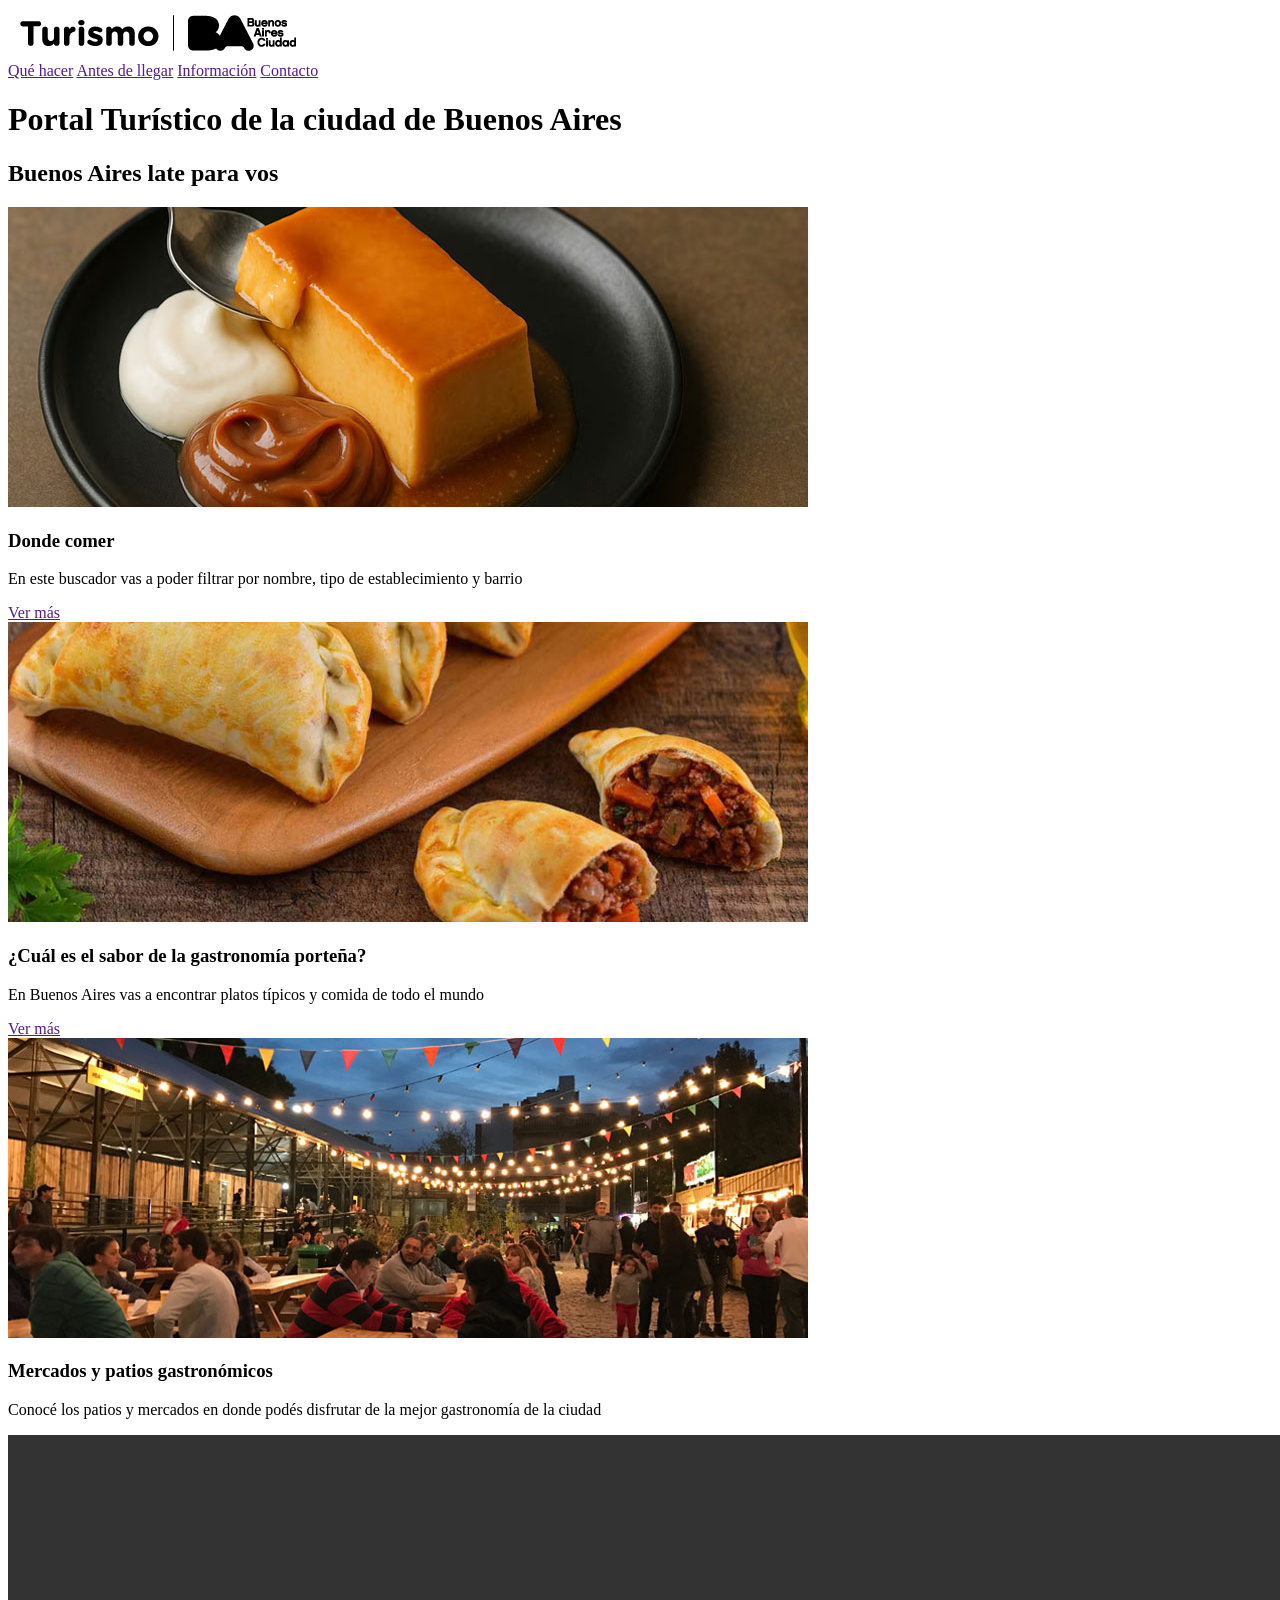
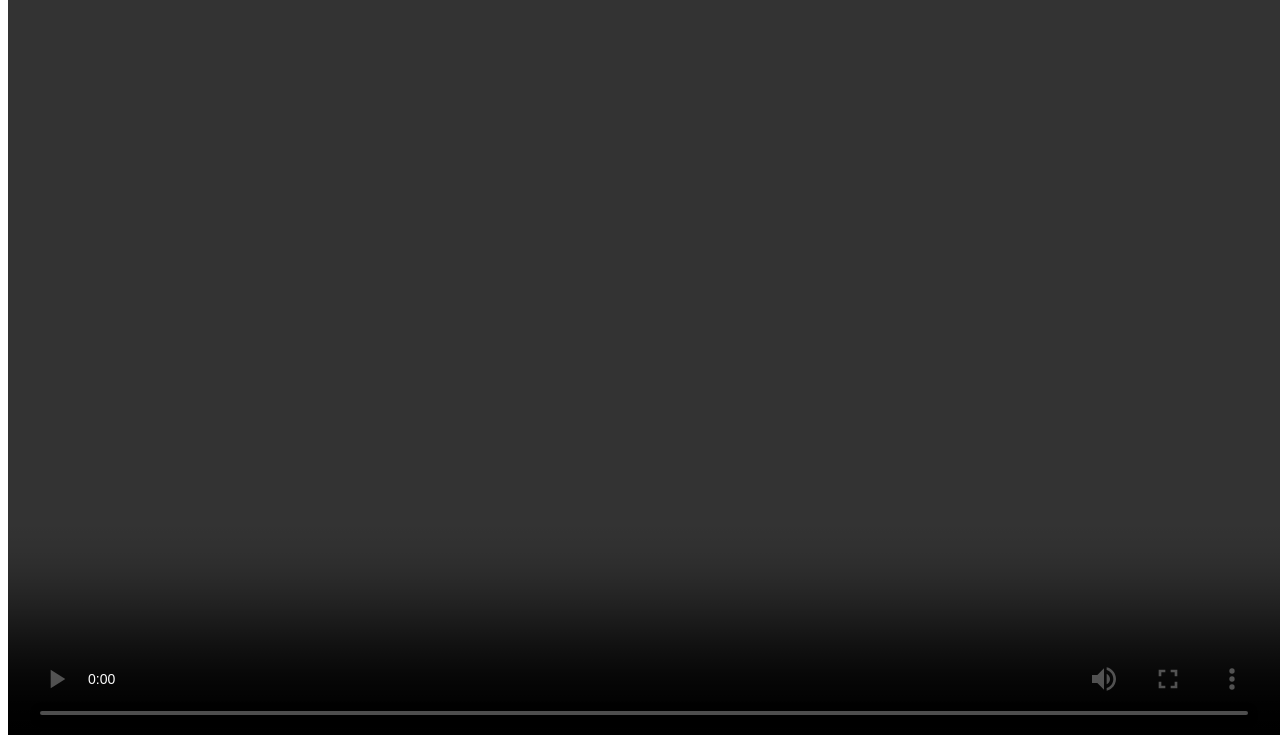
<file: ejercicio-1/index.html>
<!DOCTYPE html>
<html lang="es">
    <head>
        <meta charset="UTF-8"
        <meta name="viewport" content="width=device-width, initial=1.0">
        <title>Turismo Buenos Aires Ciudad - Sitio Oficial de información</title>

        <meta name="description" content="Descubrí que hacer en Buenos Aires, información útil antes de llegar, guías de alojamiento, atractivos turisticos, agenda cultural y mapas de ciudad">

        <meta name="robots" content="index, follow">
    </head>


    <body>
        <!-- Cabecera -->
        <header role="heading">
            <a href="/index.html" rel="home" aria-label="Ir a la página de inicio de Turismo Buenos Aires Ciudad">
                <img src="assets/arrobaturismo-bac-300x150-negro.png" alt="Logotipo oficial de Turismo Buenos Aires Ciudad">
            </a>
            

            <!-- Navegador principal-->
            <nav>
              <a href="">Qué hacer</a>
              <a href="">Antes de llegar</a>
              <a href="">Información</a>
              <a href="">Contacto</a>
            </nav>

        </header>


        <!-- Contenido central del sitio -->
        <main role="main">

            <!-- Título principal -->
             <h1>Portal Turístico de la ciudad de Buenos Aires</h1>

             <!-- Principales -->
            <section>
                <h2>Buenos Aires late para vos</h2>

                <div>
                    <article role="article">
                        <img src="assets/flan-con-dulce-de-leche.jpg" alt="Flan con dulce de leche">
                        <h3>Donde comer</h3>
                        <p>En este buscador vas a poder filtrar por nombre, tipo de establecimiento y barrio</p>
                        <a href="" aria-label="Ver más información sobre dónde comer en la ciudad">Ver más</a>
                    </article>

                    <article role="article">
                        <img src="assets/empanadas-argentinas.jpg" alt="Empanadas horneadas porteñas">
                        <h3>¿Cuál es el sabor de la gastronomía porteña?</h3>
                        <p>En Buenos Aires vas a encontrar platos típicos y comida de todo el mundo</p>
                        <a href="" aria-label="Ver más información sobre gastronomía porteña">Ver más</a>
                    </article>

                    <article role="article">
                        <img src="assets/patio-de-comidas-lecheros-caballitos.jpg" alt="Patio de comidas los lecheros en Caballito">
                        <h3>Mercados y patios gastronómicos</h3>
                        <p>Conocé los patios y mercados en donde podés disfrutar de la mejor gastronomía de la ciudad</p>
                        <a href="" aria-label=""></a>
                    </article>

                </div>

            </section>

            <!-- Contenido multimedia -->
            <section>
                <video controls loop width="1600" height="900">
                    <source src="assets/video-buenos-aires.mp4" type="video/mp4">
                </video>

            </section>


        </main>
    </body>
</html>
</file>
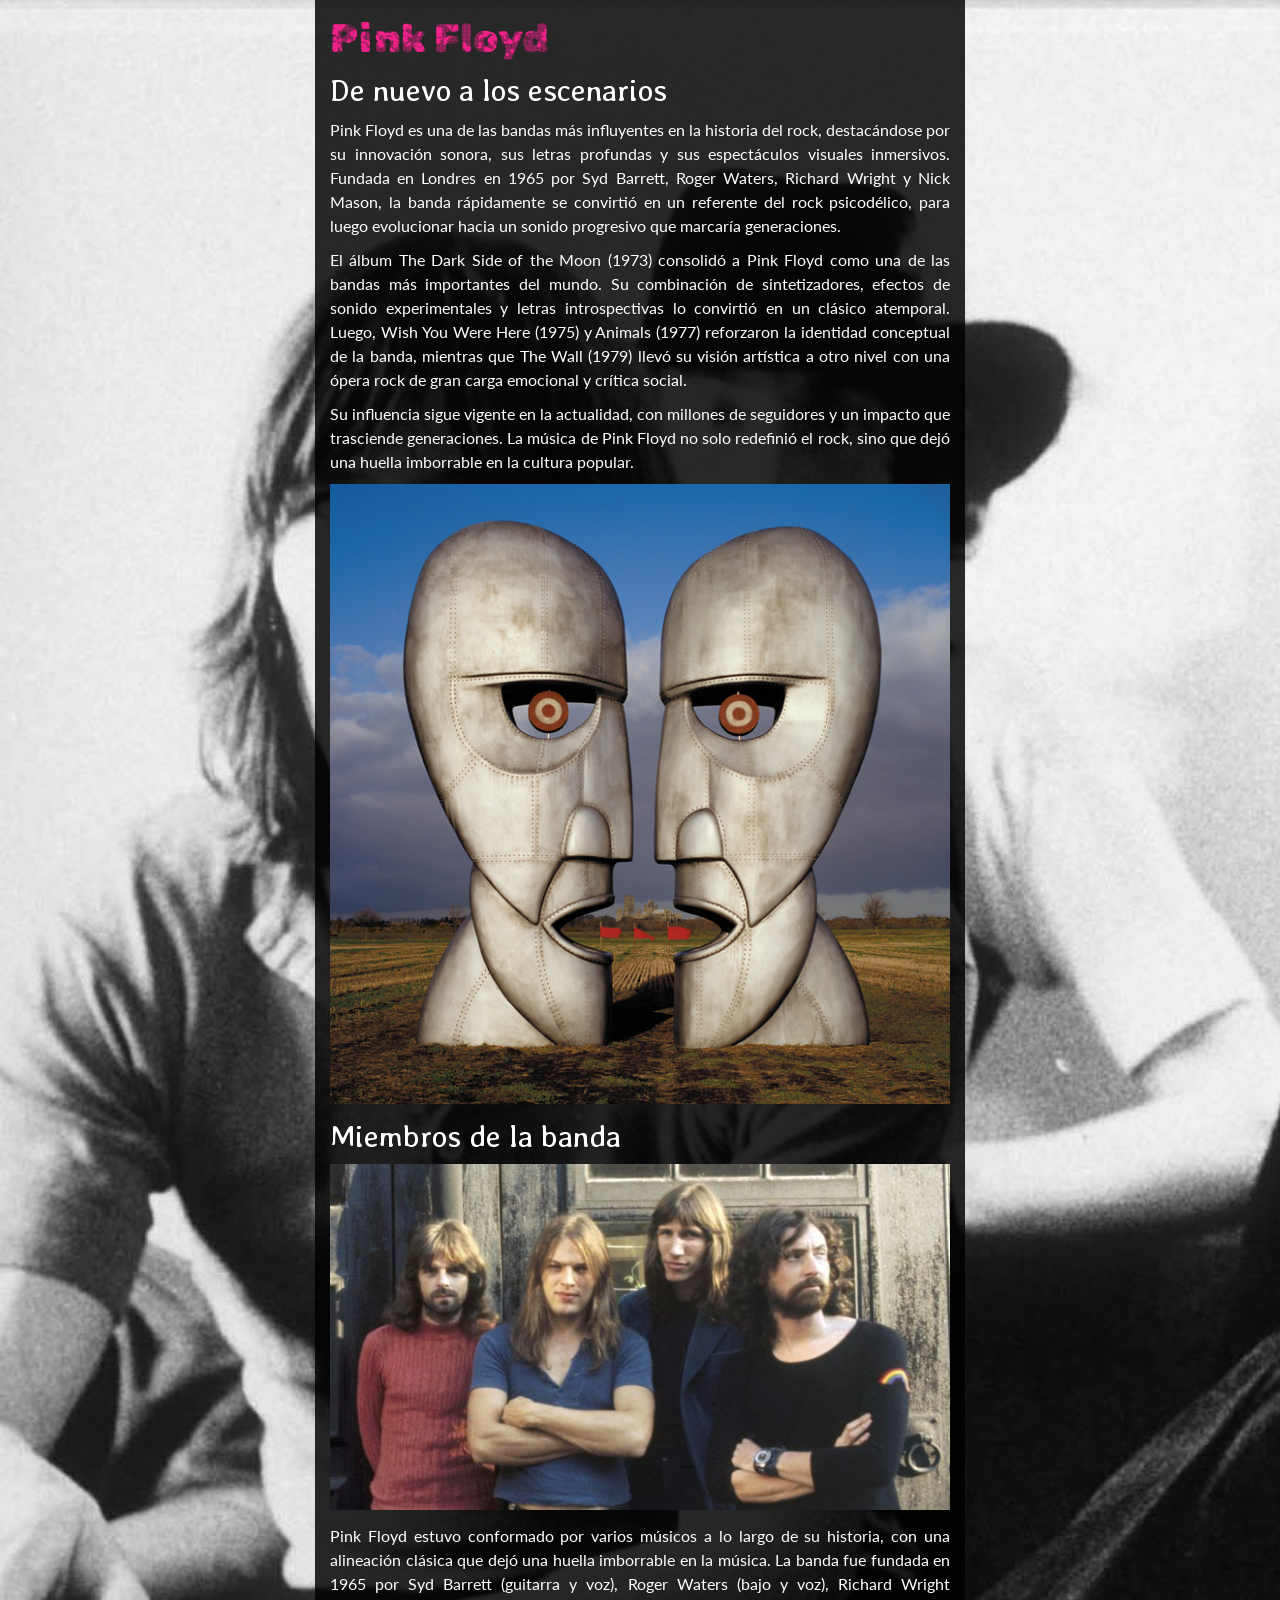
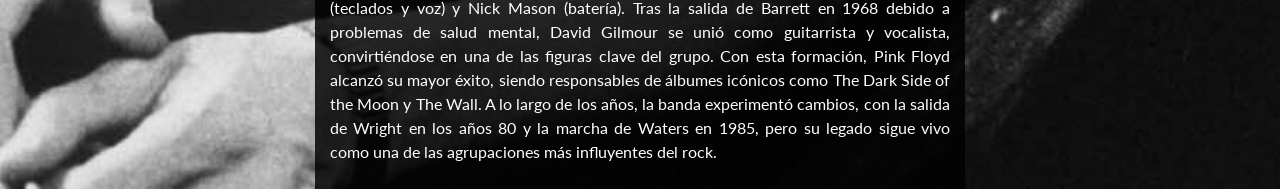
<file: ejercicio-2/index.html>
<!DOCTYPE html>
<html lang="es">

    <head>
        <meta charset="UTF-8">
        <meta name="viewport" content="width, initial-scale:1.0">
        <title>Pink Floyd</title>
        <meta name="description" content="Página dedicada a la mítica banda de rock Pink Floyd">
        <meta name="robots" content="index, follow">
        <!-- Enlazo mi CSS -->
        <link rel="stylesheet" href="style.css">
        <!-- Enlazar fuente de google -->
        <link rel="preconnect" href="https://fonts.googleapis.com">
        <link rel="preconnect" href="https://fonts.gstatic.com" crossorigin>
        <link href="https://fonts.googleapis.com/css2?family=Averia+Libre:ital,wght@0,300;0,400;0,700;1,300;1,400;1,700&family=Lato:ital@0;1&family=Rubik+Maps&display=swap" rel="stylesheet">

    </head>
    

    <body>
        <main>
            <h1>Pink Floyd</h1>

            <h2>De nuevo a los escenarios</h2>

            <p class="parrafo-pink">Pink Floyd es una de las bandas más influyentes en la historia del rock, destacándose por su innovación sonora, sus letras profundas y sus espectáculos visuales inmersivos. Fundada en Londres en 1965 por Syd Barrett, Roger Waters, Richard Wright y Nick Mason, la banda rápidamente se convirtió en un referente del rock psicodélico, para luego evolucionar hacia un sonido progresivo que marcaría generaciones.</p>

            <p class="parrafo-pink">El álbum The Dark Side of the Moon (1973) consolidó a Pink Floyd como una de las bandas más importantes del mundo. Su combinación de sintetizadores, efectos de sonido experimentales y letras introspectivas lo convirtió en un clásico atemporal. Luego, Wish You Were Here (1975) y Animals (1977) reforzaron la identidad conceptual de la banda, mientras que The Wall (1979) llevó su visión artística a otro nivel con una ópera rock de gran carga emocional y crítica social.</p>

            <p class="parrafo-pink">Su influencia sigue vigente en la actualidad, con millones de seguidores y un impacto que trasciende generaciones. La música de Pink Floyd no solo redefinió el rock, sino que dejó una huella imborrable en la cultura popular.</p>

            <img src="Assets/PinkFloyd.jpg" alt="Fotografía de portada del Dividition Bell, donde dos rostros de metal se miran fijamente">

            <h2>Miembros de la banda</h2>
            <img src="Assets/pink_floyd_band.jpg" alt="Fotografía de los miembros de la banda">
            <p class="parrafo-pink">Pink Floyd estuvo conformado por varios músicos a lo largo de su historia, con una alineación clásica que dejó una huella imborrable en la música. La banda fue fundada en 1965 por Syd Barrett (guitarra y voz), Roger Waters (bajo y voz), Richard Wright (teclados y voz) y Nick Mason (batería). Tras la salida de Barrett en 1968 debido a problemas de salud mental, David Gilmour se unió como guitarrista y vocalista, convirtiéndose en una de las figuras clave del grupo. Con esta formación, Pink Floyd alcanzó su mayor éxito, siendo responsables de álbumes icónicos como The Dark Side of the Moon y The Wall. A lo largo de los años, la banda experimentó cambios, con la salida de Wright en los años 80 y la marcha de Waters en 1985, pero su legado sigue vivo como una de las agrupaciones más influyentes del rock.</p>


        </main>

    </body>

</html>
</file>
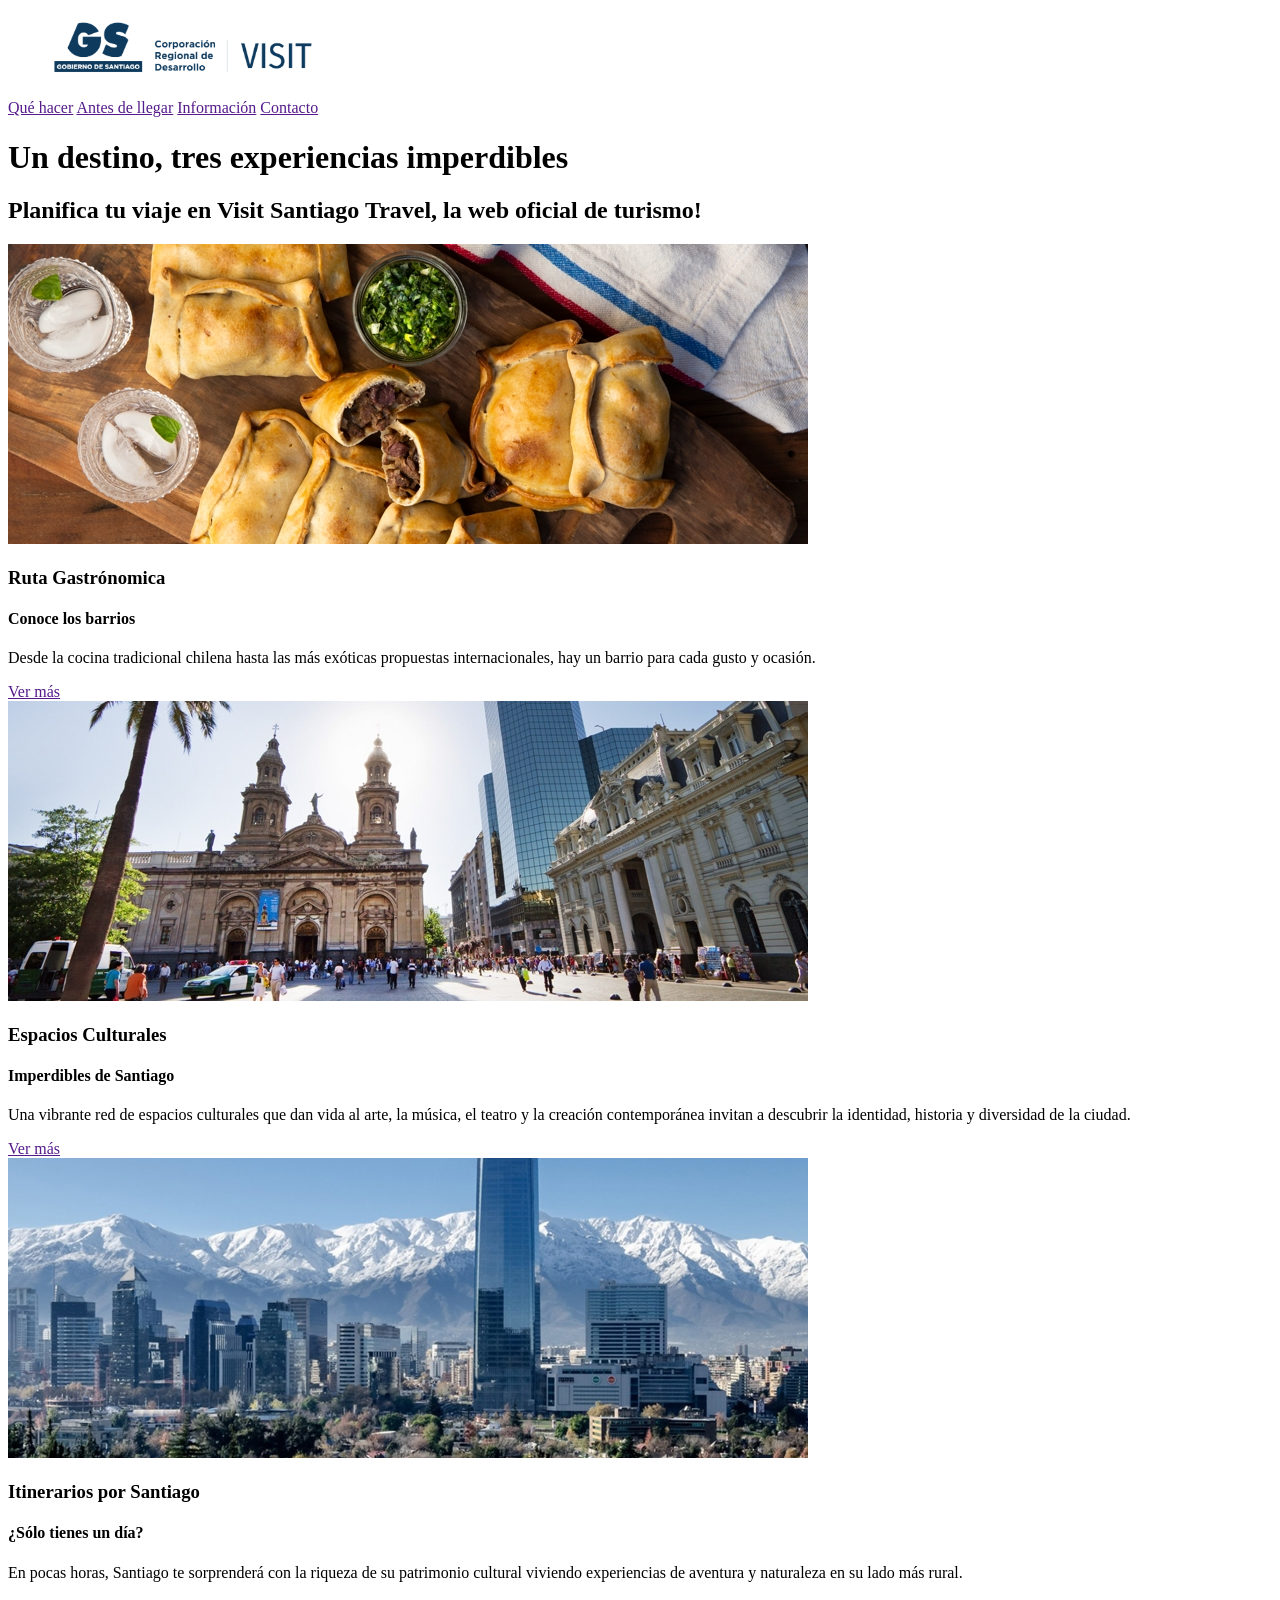
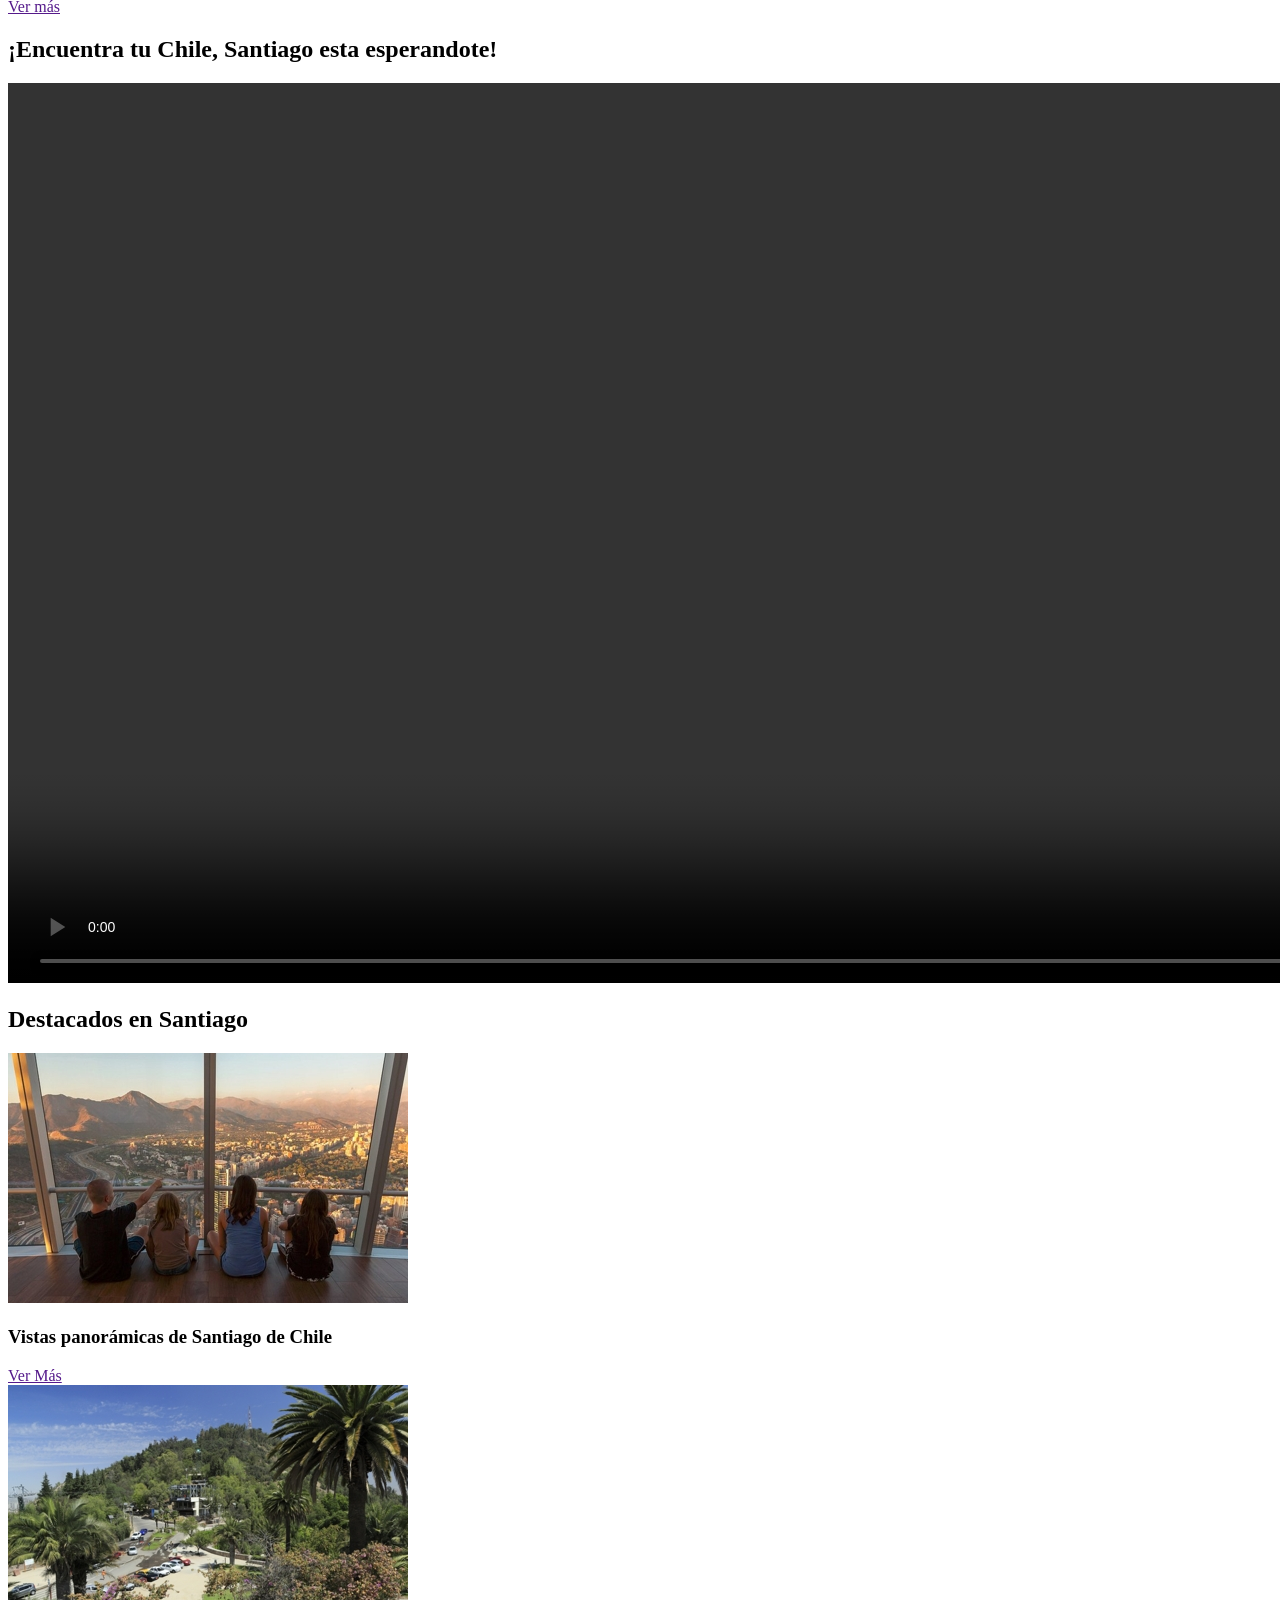
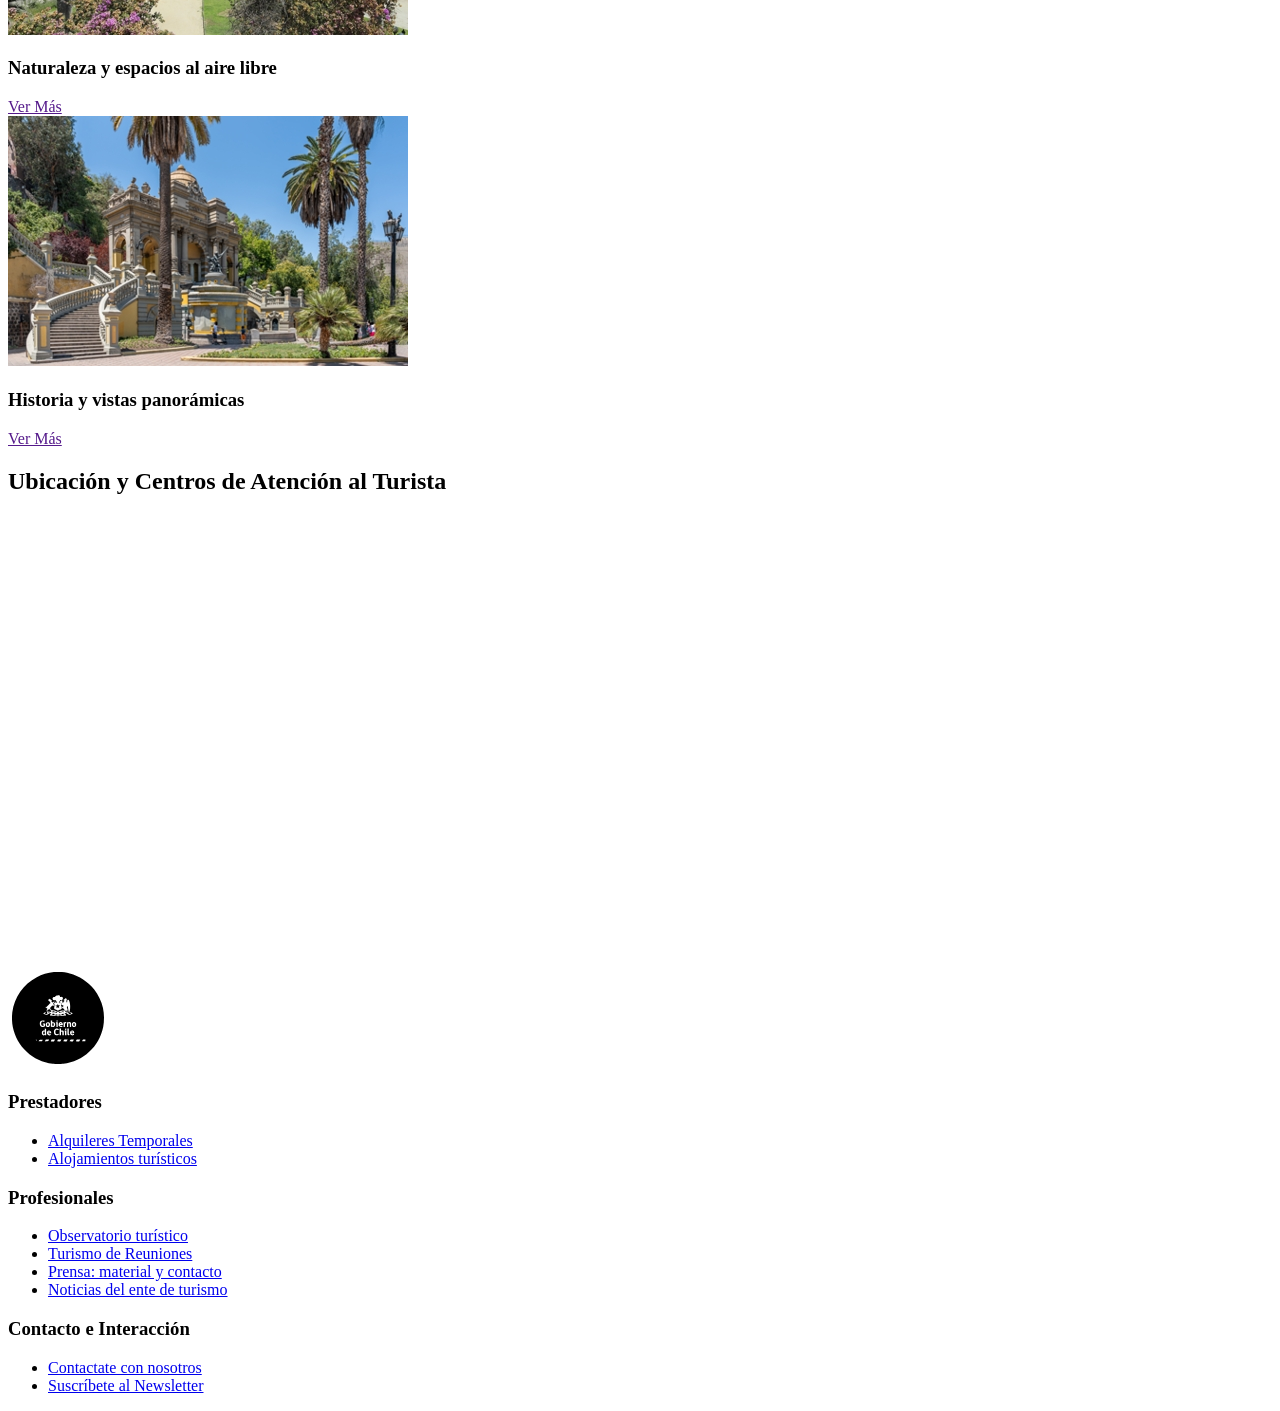
<file: tarea-01/index.html>
<!DOCTYPE html>
<html lang="es">

    <head>
         <meta charset="UTF-8">
        <meta name="viewport" content="width, initial-scale:1.0">
        <title>Visit Santiago Travel - Sitio Oficial de Información Turística</title>
        <meta name="description" content="Descrubí qué hacer en diferentes partes de Santiago de Chile. hay información útil sobre diferentes destinos turisticos, guías de mapas y lugares, sus diferentes atractivos, actividades, experiencias e instrucciones para organizar el viaje">
        <meta name="robots" content="index, follow">

    </head>


    <body>
        <!-- Cabecera principal del sitio -->
        <header role="heading">
            <a href="index.html" rel="home" aria-label="Ir a la página de inicio de Visit Santiago Travel">
                <img src="assets/logo-visitsantiago.png" width="350px">
            </a>
            
            <!-- Navegador principal-->
            <nav role="navigation" aria-label="Menu principal">
              <a href="">Qué hacer</a>
              <a href="">Antes de llegar</a>
              <a href="">Información</a>
              <a href="">Contacto</a>
            </nav>

        </header>


        <!-- Contenido central del sitio -->
        <main role="main">

            <!-- Título principal -->
             <h1>Un destino, tres experiencias imperdibles</h1>

             <!-- Principales -->
            <section>
                <h2>Planifica tu viaje en Visit Santiago Travel, la web oficial de turismo!</h2>

                <div>
                    <!-- tarjeta -->
                    <article role="article">
                        <img src="assets/empanada-de-pino.jpg" alt="Un plato de Carquican">
                        <h3>Ruta Gastrónomica</h3>
                        <h4>Conoce los barrios</h4>
                        <p>Desde la cocina tradicional chilena hasta las más exóticas propuestas internacionales, hay un barrio para cada gusto y ocasión.</p>
                        <a href="" aria-label="Ver más información sobre la ruta gastrónomica">Ver más</a>
                    </article>

                    <!-- tarjeta -->
                    <article role="article">
                        <img src="assets/plaza-de-armas.jpg" alt="Museo Nacional de Bellas Artes en Chile">
                        <h3>Espacios Culturales</h3>
                        <h4>Imperdibles de Santiago</h4>
                        <p>Una vibrante red de espacios culturales que dan vida al arte, la música, el teatro y la creación contemporánea invitan a descubrir la identidad, historia y diversidad de la ciudad.</p>
                        <a href="" aria-label="Ver más información sobre los espacios culturales">Ver más</a>
                    </article>

                    <!-- tarjeta -->
                    <article role="article">
                        <img src="assets/itinerarios-santiagodechile.jpg" alt="Vista panorámica de Santiago de Chile">
                        <h3>Itinerarios por Santiago</h3>
                        <h4>¿Sólo tienes un día?</h4>
                        <p>En pocas horas, Santiago te sorprenderá con la riqueza de su patrimonio cultural viviendo experiencias de aventura y naturaleza en su lado más rural.</p>
                        <a href="" aria-label="Ver más información sobre los itinerarios Por Santiago">Ver más</a>
                    </article>

                </div>

            </section>


            <!-- Contenido multimedia -->
            <section>
                <h2>¡Encuentra tu Chile, Santiago esta esperandote!</h2>
                <div>
                    <video controls autoplay loop width="1600" height="900" aria-label="Video sobre como la gente de diferentes paises disfruta Santiago de Chile">
                        <source src="assets/video-encuentratuchile.mp4" type="video/mp4">
                    </video>
                </div>

            </section>


            <!-- Contenidos Destacados -->
            <section>
                <h2>Destacados en Santiago</h2>
                <div>
                    
                    <!-- Tarjeta Destacada 1 -->
                    <article role="article">
                        <img src="assets/sky-costanera.jpg" alt="Vista desde el interior del Sky Costanera" width="400" height="250">
                        <h3>Vistas panorámicas de Santiago de Chile</h3>
                        <a href="" aria-label="Ver más sobre las vistas panorámicas de Santiago de Chile">Ver Más</a>
                    </article>

                    <!-- Tarjeta Destacada 2 -->
                    <article role="article">
                        <img src="assets/parque-metropolitano.jpg" alt="Vista del espacio natural con parques, senderos y vistas" width="400" height="250">
                        <h3>Naturaleza y espacios al aire libre</h3>
                        <a href="" aria-label="Ver más sobre la naturaleza y espacios al aire libre">Ver Más</a>
                    </article>

                    <!-- Tarjeta Destacada 3 -->
                    <article role="article">
                        <img src="assets/cerro-santa-lucia.jpg" alt="Parque desde afuera con jardines, terrazas y vistas." width="400" height="250">
                        <h3>Historia y vistas panorámicas</h3>
                        <a href="" aria-label="Ver más sobre la historia y vistas panorámicas">Ver Más</a>
                    </article>

                </div>


            <!-- Ubicación Geográfica -->
            <section aria-labelledby="titulo-mapa">
                <h2 id="titulo-mapa">Ubicación y Centros de Atención al Turista</h2>
                <div class="map-container">
                    <iframe 
                        src="https://www.google.com/maps/embed?pb=!1m16!1m12!1m3!1d212945.1934938489!2d-70.67521671677345!3d-33.4943869447874!2m3!1f0!2f0!3f0!3m2!1i1024!2i768!4f13.1!2m1!1sSantiago%20centro%20turistico!5e0!3m2!1ses!2sco!4v1787163124541!5m2!1ses!2sco" 
                        width="100%" 
                        height="450" 
                        style="border:0;" 
                        allowfullscreen="" 
                        loading="lazy" 
                        referrerpolicy="no-referrer-when-downgrade"
                        title="Mapa interactivo de la ciudad de Santiago de Chile con la ubicación de los centros de atención turística">
                    </iframe>
                </div>
            </section>

        </main>


    <!-- Pie de Página Institucional -->
    <footer role="contentinfo">

            <!-- Identificador Institucional del Footer -->
            <div class="footer-brand">
                <img src="assets/logo-gobiernochile.svg" alt="Logotipo oficial del Gobierno de Chile" width="100" height="100">
            </div>


            <!-- Columnas de Enlaces del Footer -->
            <div>
                
                <!-- Lista 1: Prestadores -->
                <nav>
                    <h3 id="footer-prestadores">Prestadores</h3>
                    <ul>
                        <li><a href="/alquileres-temporales">Alquileres Temporales</a></li>
                        <li><a href="/alojamientos-turisticos">Alojamientos turísticos</a></li>
                    </ul>
                </nav>

                <!-- Lista 2: Profesionales -->
                <nav>
                    <h3 id="footer-profesionales">Profesionales</h3>
                    <ul>
                        <li><a href="/observatorio-turistico">Observatorio turístico</a></li>
                        <li><a href="/turismo-reuniones">Turismo de Reuniones</a></li>
                        <li><a href="/prensa-contacto">Prensa: material y contacto</a></li>
                        <li><a href="/noticias-ente">Noticias del ente de turismo</a></li>
                    </ul>
                </nav>

                <!-- Lista 3: Interacción y Contacto -->
                <nav>
                    <h3 id="footer-contacto">Contacto e Interacción</h3>
                    <ul>
                        <li><a href="/contactate-con-nosotros">Contactate con nosotros</a></li>
                        <li><a href="/suscribete-newsletter" aria-label="Ir al formulario para suscribirse al Newsletter oficial">Suscríbete al Newsletter</a></li>
                    </ul>
                </nav>
            
            </div>

    </footer>

    </body>

</html>
</file>
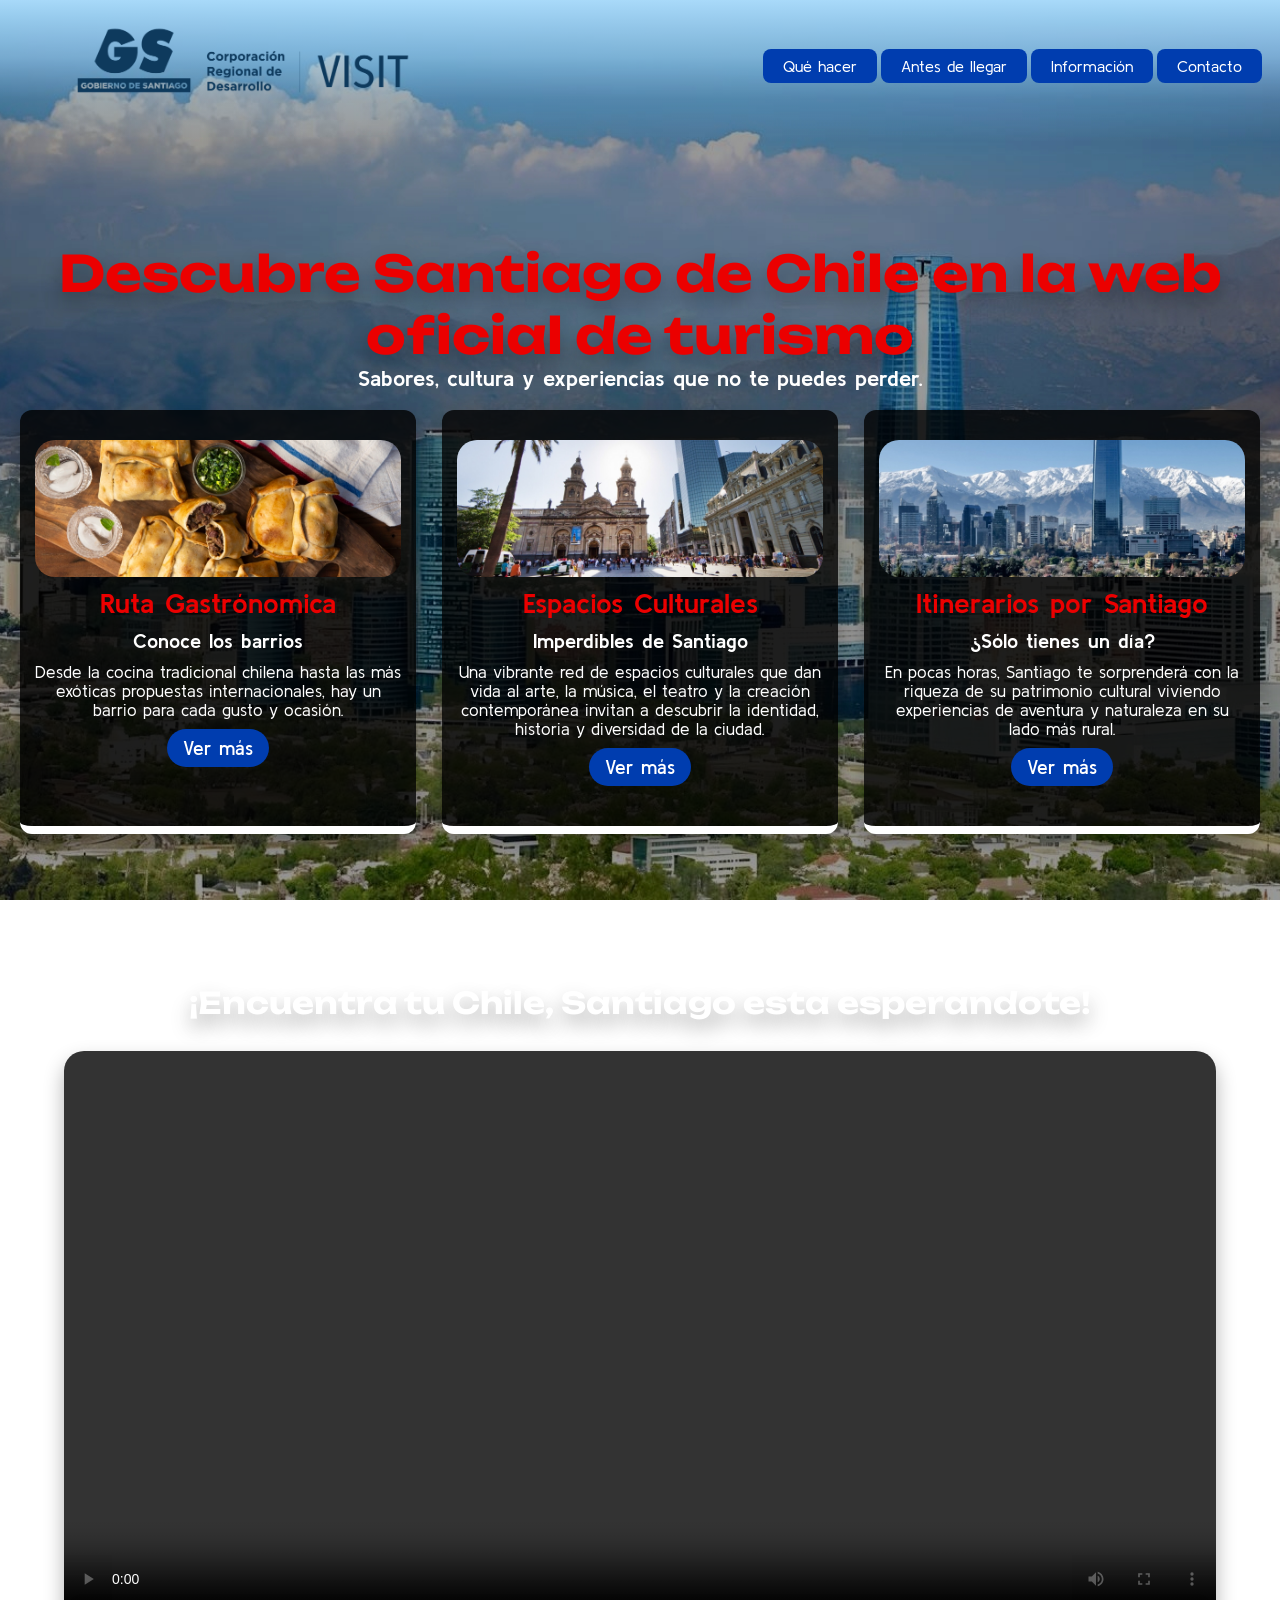
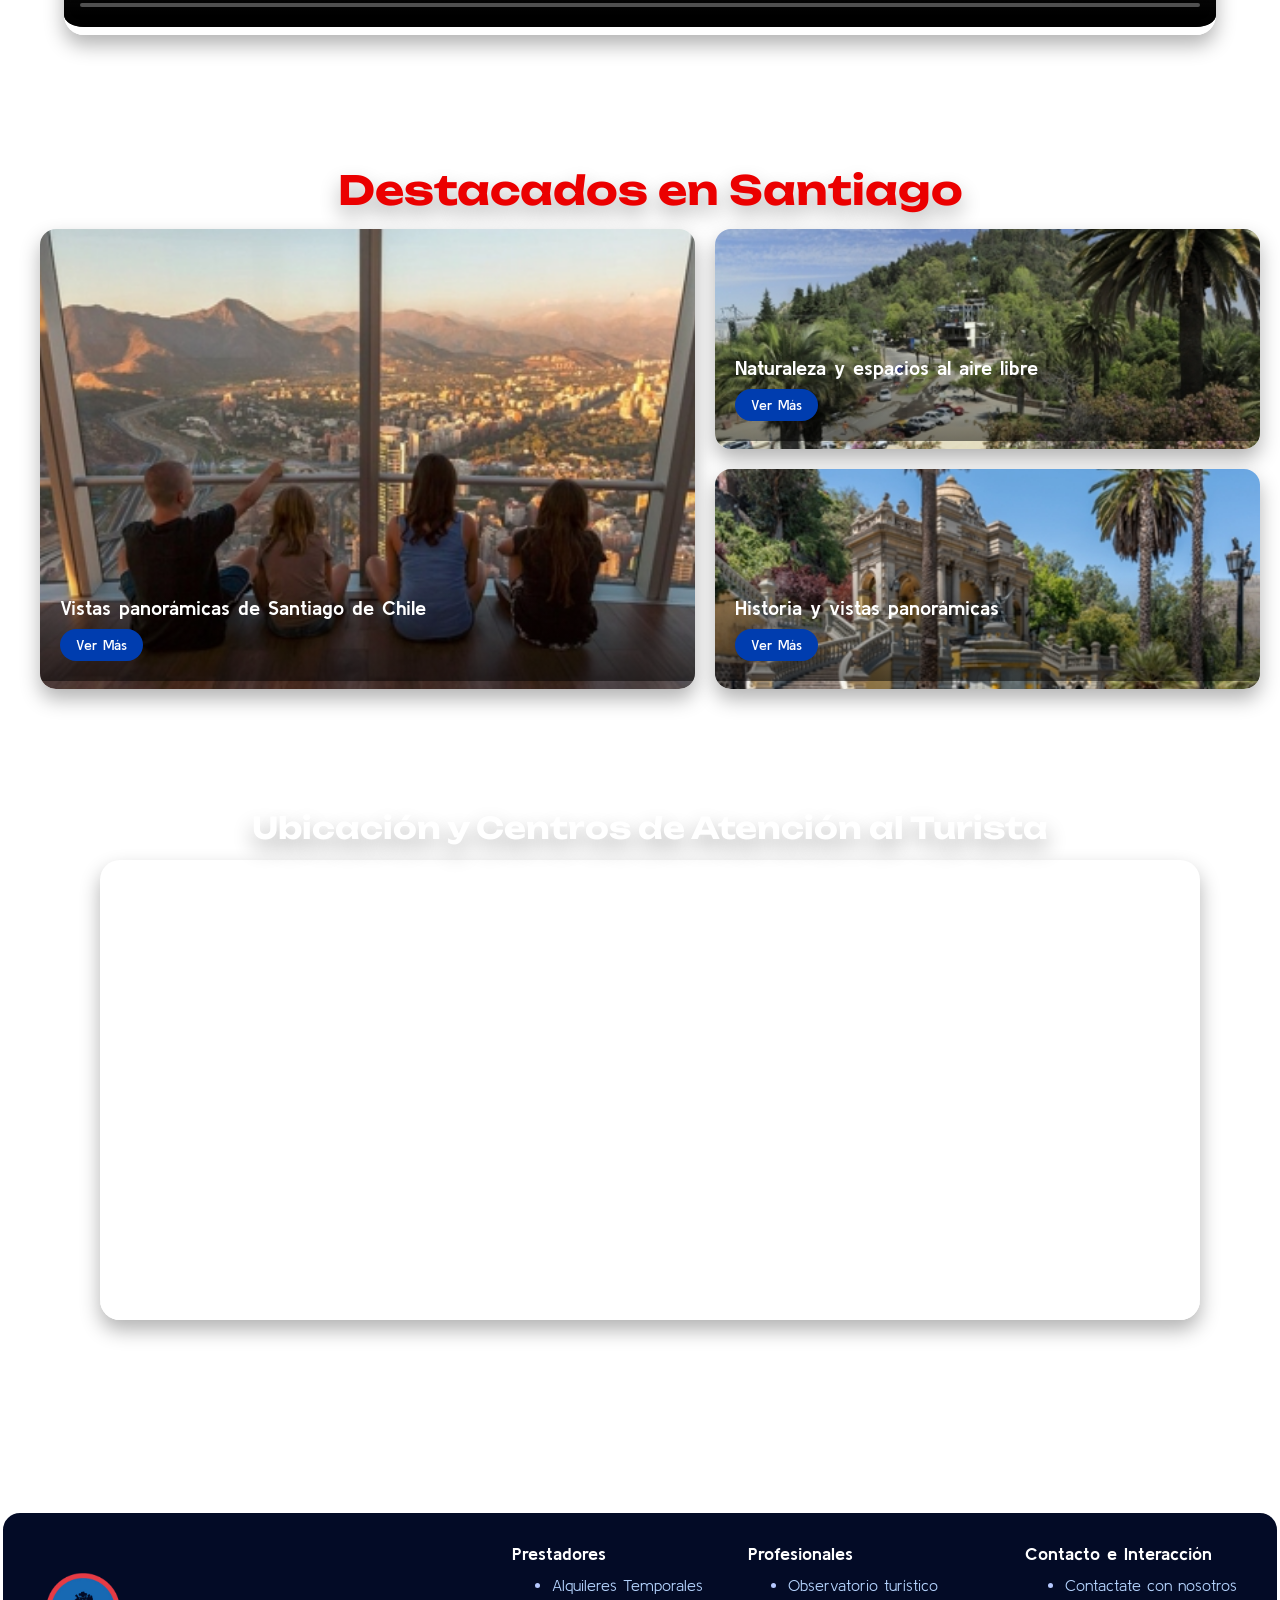
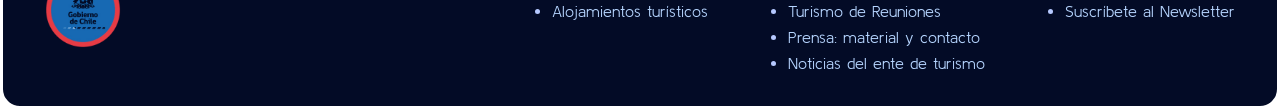
<file: tarea-02/index.html>
<html lang="es">

    <head>
         <meta charset="UTF-8">
        <meta name="viewport" content="width, initial-scale:1.0">
        <title>Visit Santiago Travel - Sitio Oficial de Información Turística</title>
        <meta name="description" content="Descrubí qué hacer en diferentes partes de Santiago de Chile. hay información útil sobre diferentes destinos turisticos, guías de mapas y lugares, sus diferentes atractivos, actividades, experiencias e instrucciones para organizar el viaje">
        <meta name="robots" content="index, follow">

        <!-- enlazar el CSS-->
        <link href="style.css" rel="stylesheet">
        <link rel="preconnect" href="https://fonts.googleapis.com">
        <link rel="preconnect" href="https://fonts.gstatic.com" crossorigin>
        <link href="https://fonts.googleapis.com/css2?family=Kulim+Park:ital,wght@0,200;0,300;0,400;0,600;0,700;1,200;1,300;1,400;1,600;1,700&family=Unbounded:wght@200..900&display=swap" rel="stylesheet">

    </head>


    <body>
        <!-- Cabecera principal del sitio -->
        <header role="heading" id="cabecera-principal">
            <a href="index.html" rel="home" aria-label="Ir a la página de inicio de Visit Santiago Travel">
                <img src="assets/logo-visitsantiago.png" width="450px">
            </a>
            
            <!-- Navegador principal-->
            <nav role="navigation" aria-label="Menu principal">
              <a href="" class="boton-principal">Qué hacer</a>
              <a href="" class="boton-principal">Antes de llegar</a>
              <a href="" class="boton-principal">Información</a>
              <a href="" class="boton-principal">Contacto</a>
            </nav>

        </header>


        <!-- Contenido central del sitio -->
        <main role="main">

            <!-- Título principal -->
             <h1 class="texto-oculto">Un destino, tres experiencias imperdibles</h1>

             <!-- Principales -->
            <section id="area-destacadas">
                <h2 class="titulo-principal">Descubre Santiago de Chile en la web oficial de turismo</h2>
                <h3 class="titulo-secundario">Sabores, cultura y experiencias que no te puedes perder.</h3>

                <div class="elements-row">
                    <!-- tarjeta -->
                    <article role="article" class="articulo-index">
                        <img src="assets/empanada-de-pino.jpg" alt="Un plato de Carquican">
                        <h3 class="titulo-secundario1">Ruta Gastrónomica</h3>
                        <h4 class="subtitulo">Conoce los barrios</h4>
                        <p class="parrafo">Desde la cocina tradicional chilena hasta las más exóticas propuestas internacionales, hay un barrio para cada gusto y ocasión.</p>
                        <a href="" aria-label="Ver más información sobre la ruta gastrónomica" class="boton-ver-mas">Ver más</a>
                    </article>

                    <!-- tarjeta -->
                    <article role="article" class="articulo-index">
                        <img src="assets/plaza-de-armas.jpg" alt="Museo Nacional de Bellas Artes en Chile">
                        <h3 class="titulo-secundario1">Espacios Culturales</h3>
                        <h4 class="subtitulo">Imperdibles de Santiago</h4>
                        <p class="parrafo">Una vibrante red de espacios culturales que dan vida al arte, la música, el teatro y la creación contemporánea invitan a descubrir la identidad, historia y diversidad de la ciudad.</p>
                        <a href="" aria-label="Ver más información sobre los espacios culturales" class="boton-ver-mas">Ver más</a>
                    </article>

                    <!-- tarjeta -->
                    <article role="article" class="articulo-index">
                        <img src="assets/itinerarios-santiagodechile.jpg" alt="Vista panorámica de Santiago de Chile">
                        <h3 class="titulo-secundario1">Itinerarios por Santiago</h3>
                        <h4 class="subtitulo">¿Sólo tienes un día?</h4>
                        <p class="parrafo">En pocas horas, Santiago te sorprenderá con la riqueza de su patrimonio cultural viviendo experiencias de aventura y naturaleza en su lado más rural.</p>
                        <a href="" aria-label="Ver más información sobre los itinerarios Por Santiago" class="boton-ver-mas">Ver más</a>
                    </article>

                </div>

            </section>


            <!-- Contenido multimedia -->
            <section id="area-experiencias">
                <h2 class="titulo-principal1">¡Encuentra tu Chile, Santiago esta esperandote!</h2>
                <div>
                    <video controls autoplay loop width="90%" height="auto" aria-label="Video sobre como la gente de diferentes paises disfruta Santiago de Chile">
                        <source src="assets/video-encuentratuchile.mp4" type="video/mp4">
                    </video>
                </div>

            </section>


            <!-- Contenidos Destacados -->
            <section id="seccion-destacados">
                <h2 class="titulo-principal2">Destacados en Santiago</h2>
                <div class="mosaico-destacados">
                    
                    <!-- Tarjeta Destacada 1 -->
                    <article role="article" class="tarjeta-principal tarjeta">
                        <img src="assets/sky-costanera.jpg" alt="Vista desde el interior del Sky Costanera" width="400" height="250">
                        <div class="contenido-tarjeta">
                            <h3 class="titulo-secundario2">Vistas panorámicas de Santiago de Chile</h3>
                            <a href="" aria-label="Ver más sobre las vistas panorámicas de Santiago de Chile" class="boton-ver-mas1">Ver Más</a>
                        </div>
                    </article>

                    <!-- Tarjeta Destacada 2 -->
                    <article role="article" class="tarjeta">
                        <img src="assets/parque-metropolitano.jpg" alt="Vista del espacio natural con parques, senderos y vistas" width="400" height="250">
                        <div class="contenido-tarjeta">
                            <h3 class="titulo-secundario2">Naturaleza y espacios al aire libre</h3>
                            <a href="" aria-label="Ver más sobre la naturaleza y espacios al aire libre" class="boton-ver-mas1">Ver Más</a>
                        </div>
                    </article>

                    <!-- Tarjeta Destacada 3 -->
                    <article role="article" class="tarjeta">
                        <img src="assets/cerro-santa-lucia.jpg" alt="Parque desde afuera con jardines, terrazas y vistas." width="400" height="250">
                        <div class="contenido-tarjeta">
                            <h3 class="titulo-secundario2">Historia y vistas panorámicas</h3>
                            <a href="" aria-label="Ver más sobre la historia y vistas panorámicas" class="boton-ver-mas1">Ver Más</a>
                        </div>
                    </article>

                </div>


            <!-- Ubicación Geográfica -->
            <section id="seccion-mapa">
                <h2 class="titulo-principal3">Ubicación y Centros de Atención al Turista</h2>
                <div class="contenedor-mapa">
                    <iframe 
                        src="https://www.google.com/maps/embed?pb=!1m16!1m12!1m3!1d212945.1934938489!2d-70.67521671677345!3d-33.4943869447874!2m3!1f0!2f0!3f0!3m2!1i1024!2i768!4f13.1!2m1!1sSantiago%20centro%20turistico!5e0!3m2!1ses!2sco!4v1787163124541!5m2!1ses!2sco" 
                        width="100%" 
                        height="450" 
                        style="border:0;" 
                        allowfullscreen="" 
                        loading="lazy" 
                        referrerpolicy="no-referrer-when-downgrade"
                        title="Mapa interactivo de la ciudad de Santiago de Chile con la ubicación de los centros de atención turística">
                    </iframe>
                </div>
            </section>

        </main>


    <!-- Pie de Página Institucional -->
    <footer role="contentinfo" class="prestadores">

            <!-- Identificador Institucional del Footer -->
            <div class="logo-gobiernochile">
                <img src="assets/logo-gobiernochile.png" alt="Logotipo oficial del Gobierno de Chile" width="100" height="100">
            </div>


            <!-- Columnas de Enlaces del Footer -->
            <div class="lista-prestadores">
                
                <!-- Lista 1: Prestadores -->
                <nav>
                    <h3 class="subtitulo1">Prestadores</h3>
                    <ul class="parrafo1">
                        <li><a href="/alquileres-temporales">Alquileres Temporales</a></li>
                        <li><a href="/alojamientos-turisticos">Alojamientos turísticos</a></li>
                    </ul>
                </nav>

                <!-- Lista 2: Profesionales -->
                <nav>
                    <h3 class="subtitulo1">Profesionales</h3>
                    <ul class="parrafo1">
                        <li><a href="/observatorio-turistico">Observatorio turístico</a></li>
                        <li><a href="/turismo-reuniones">Turismo de Reuniones</a></li>
                        <li><a href="/prensa-contacto">Prensa: material y contacto</a></li>
                        <li><a href="/noticias-ente">Noticias del ente de turismo</a></li>
                    </ul>
                </nav>

                <!-- Lista 3: Interacción y Contacto -->
                <nav>
                    <h3 class="subtitulo1">Contacto e Interacción</h3>
                    <ul class="parrafo1">
                        <li><a href="/contactate-con-nosotros">Contactate con nosotros</a></li>
                        <li><a href="/suscribete-newsletter" aria-label="Ir al formulario para suscribirse al Newsletter oficial">Suscríbete al Newsletter</a></li>
                    </ul>
                </nav>
            
            </div>

    </footer>

    </body>

</html>
</file>
<file: ejercicio-2/style.css>
/* Todas las etiquetas - Universal */
*{
    /* margenes */
    margin: 0;

    /* relleno (margen interna) */
    padding: 0;

    /* evita sumar anchos al relleno */
    box-sizing: border-box;
}


/* Asignar estilo a los contenedores principales */
body{
    /* Fondo: URL top left patron */
    background: url(Assets/imagen-back.jpg) 0 0 no-repeat;
    background-size: cover;

    /* Manejo de color
        - Hexadecimal: #000;
        - Nombre de color: black;
        - rgb: rgb(0,0,0);
        - rgba: rgba(0,0,0,1);
    */
}


main{
    /* fondo con alpha al 83% */
    background: rgba(0,0,0,0.83);
    /* ancho */
    width: 100%;
    max-width: 650px;
    /* centrar el contenedor */
    /* margenes: top right bottom left */
    margin: 0 auto 0 auto;
    /* relleno: tom right bottom left */
    padding: 15px;
}


/* Estilos titulos */
h1{
    /* color de fuente */
    color: rgb(240, 33, 136);
    /* tamaño de fuente */
    font-size: 40px;
    /* familia tipográfica */
    font-family: "Rubik Maps", system-ui;
    font-weight: 400;
    font-style: normal;
}

h2{
    /* color de fuente */
    color: rgb(255, 255, 255);
    /* tamaño de fuente */
    font-size: 30px;
    /* familia tipográfica */
    font-family: "Averia Libre", system-ui;
    font-weight: 400;
    font-style: normal;
    /* margenes */
    margin: 10px 0 10px 0;
}


/* Estilo de párrafos */
.parrafo-pink{
    /* color de fuente */
    color: rgb(255, 255, 255);
    /* tamaño de fuente */
    font-size: 16px;
    /* altura de linea */
    line-height: 24px;
    /* Justificar el texto */
    text-align: justify;
    /* familia tipográfica */
    font-family: "Lato", sans-serif;
    font-weight: 400;
    font-style: normal;
    /* margenes */
    margin: 10px 0 10px 0;
}

/* Imágenes */
img{
    /* ancho */
    width: 100%;
}
</file>
<file: tarea-02/style.css>
/* INDICE DE ESTILOS

0. Generales / colores
1. Tipografía
2. Header / cabecera
3. Enlaces / botones
4. Areas destacadas
5. Area experiencias (video)
6. Sección de destacados
7. Sección de ubicación

*/




/* 0. Generales / colores */

* {
    margin: 0;
    padding: 0;
    box-sizing: border-box;
}

:root {
    --color-principal: rgb(235, 0, 0);
    --color-acento: rgb(0, 61, 175);
    --color-texto: rgb(32, 35, 36);
}

body {
    background: url(assets/fondo-santiagodechile.jpg);
    background-size: cover;
    background-position: center;
    background-repeat: no-repeat;
    background-attachment: fixed;
}




/* 1. tipografía */

.titulo-principal {
    font-family: "Unbounded", sans-serif;
    font-optical-sizing: auto;
    font-weight: weight;
    font-style: normal;
    font-size: 50px;
    color: var(--color-principal);
    text-align: center;
    text-shadow: 0 10px 20px rgba(0, 0, 0, 0.3);
}

.titulo-principal1 {
    font-family: "Unbounded", sans-serif;
    font-optical-sizing: auto;
    font-weight: weight;
    font-style: normal;
    font-size: 30px;
    color: white;
    text-align: center;
    margin-bottom: 14px;
    text-shadow: 0 10px 20px rgba(0, 0, 0, 0.3);
}

.titulo-principal2 {
    font-family: "Unbounded", sans-serif;
    font-optical-sizing: auto;
    font-weight: weight;
    font-style: normal;
    font-size: 40px;
    color: var(--color-principal);
    text-align: center;
    margin-bottom: 14px;
    text-shadow: 0 10px 20px rgba(0, 0, 0, 0.3);
}

.titulo-principal3 {
    font-family: "Unbounded", sans-serif;
    font-optical-sizing: auto;
    font-weight: weight;
    font-style: normal;
    font-size: 30px;
    color: white;
    text-align: center;
    margin-bottom: 14px;
    text-shadow: 0 10px 20px rgba(0, 0, 0, 0.3);

}


.titulo-secundario {
    font-family: "Kulim Park", sans-serif;
    font-weight: 700;
    font-style: normal;
    font-size: 22px;
    color: white;
    text-align: center;
}

.titulo-secundario1 {
    font-family: "Kulim Park", sans-serif;
    font-weight: 700;
    font-style: normal;
    font-size: 28px;
    color: var(--color-principal);
    text-align: center;
}

.titulo-secundario2 {
    font-family: "Kulim Park", sans-serif;
    font-weight: 700;
    font-style: normal;
    font-size: 20px;
    color: white;
    text-align: left;
}

.subtitulo {
    font-family: "Kulim Park", sans-serif;
    font-weight: 700;
    font-style: normal;
    font-size: 20px;
    color: white;
    text-align: center;
}

.subtitulo1 {
    font-family: "Kulim Park", sans-serif;
    font-weight: 700;
    font-style: normal;
    font-size: 18px;
    text-align: left;
    color: white;
    margin-bottom: 8px;
}

.parrafo {
    font-family: "Kulim Park", sans-serif;
    font-weight: 500;
    font-style: normal;
    font-size: 17px;
    text-align: center;
    color: white
    
}

.parrafo1 {
    font-family: "Kulim Park", sans-serif;
    font-weight: 300;
    font-style: normal;
    font-size: 16px;
    text-align: left;
    color: rgb(182, 201, 255);
    padding-left: 40px;
}

.parrafo1 a {
    color: rgb(182, 213, 255);
    text-decoration: none;
    display: inline-block;
    padding: 4px 0;
    transition: all 0.2s ease;
}

.parrafo1 a:hover {
    color: #ffffff;
    text-decoration: underline;
}

.texto-oculto {
    display: none;
}




/* 2. Header / cabecera */

#cabecera-principal {
    padding: 10px 18px 20px 18px;
    display: flex;
    flex-wrap: wrap;
    /* Añade separación constante entre los elementos horizontal y verticalmente */
    gap: 16px;
    justify-content: space-between;
    align-items: center;
    /* borde: grosor tipo color */
    background: linear-gradient(
        to bottom,
        rgba(176, 224, 255, 0.95) 0%,
        rgba(176, 224, 255, 0.6) 40%,
        rgba(176, 224, 255, 0.2) 70%,
        rgba(176, 224, 255, 0) 100% 
    );
}




/* 3. Enlaces / botones */

.boton-principal {
    font-family: "Kulim Park", sans-serif;
    font-weight: 500;
    font-style: normal;
    font-size: 16px;
    color: white;
    /* quito la linea inferior */
    text-decoration: none;
    /* asigno cuerpo por medio del relleno */
    padding: 8px 20px 8px 20px;
    /* animo el paso del mouse */
    transition: all linear 0.3s;
    /* redondeo los bordess */
    border-radius: 8px;
    background-color: var(--color-acento);
}

.boton-principal:hover {
    font-family: "Kulim Park", sans-serif;
    font-weight: 500;
    font-style: normal;
    font-size: 18px;
    color: var(--color-principal);
    color: rgb(255, 255, 255);
    background-color:  var(--color-principal);
}




/* 4. Areas destacadas */

#area-destacadas{
    max-width: 1500px;
    padding: 60px 20px;
    margin: 40px auto;
    margin-bottom: 30px;
    box-sizing: border-box;
}

.elements-row{
    display: flex;
    justify-content: space-around;
    margin-top: 20px;
    border-radius: 80px;
    gap: 26px;
}

.articulo-index{
    /* relleno: top right bottom left */
    padding: 30px 15px;
    flex: 1;
    box-sizing: border-box;
    border-radius: 12px;
    text-align: center;
    background-color: color-mix(in srgb, rgb(0, 0, 0) 80%, transparent);
    border-bottom: 8px solid rgb(255, 255, 255);
    box-shadow: 0 10px 20px rgba(0, 0, 0, 0.3);
}

.articulo-index img {
    max-width: 100%;
    height: auto;
    display: block;
    border-radius: 20px;
    transition: transform 0.3s ease;
}

.articulo-index img:hover {
    transform: scale(1.05);
}

.articulo-index *{
    margin: 0 0 10px 0;
}

.boton-ver-mas{
    font-family: "Kulim Park", sans-serif;
    font-weight: 600;
    font-style: normal;
    font-size: 19px;
    color: white;
    text-decoration: none;
    display: inline-block;
    padding: 8px 16px;
    background-color: var(--color-acento);
    border-radius: 20px;
    transition: background 0.2s ease;
}

.boton-ver-mas:hover{
    background-color: var(--color-principal);
    transition: all linear 0.3s;
}




/* 5. Area experiencias (video) */


#area-experiencias{
    padding: 60px 0;
}

#area-experiencias video{
    max-width: 1500px;
    display: block;
    margin: 30px auto;
    border-radius: 20px;
    border-bottom: 8px solid rgb(255, 255, 255);
    box-shadow: 0 10px 20px rgba(0, 0, 0, 0.3);
}




/* 6. Sección de destacados */

#seccion-destacados {
    max-width: 1600px;
    margin: 40px auto;
    padding: 0 20px 30px 40px;
    box-sizing: border-box;
}

.mosaico-destacados {
    display: grid;
    /* Columna izquierda un poco más ancha */
    grid-template-columns: 1.2fr 1fr; 
     /* Dos filas de alto fijo */
    grid-template-rows: repeat(2, 220px);
    gap: 20px;
}

/* La tarjeta que la columna izquierda (de arriba a abajo) */
.tarjeta-principal {
    grid-column: 1 / 2;
    grid-row: 1 / 3;
}

.tarjeta {
    position: relative;
    border-radius: 16px;
    overflow: hidden;
    box-shadow: 0 10px 20px rgba(0, 0, 0, 0.3);
}

.tarjeta img {
    width: 100%;
    height: 100%;
    /* Ajusta la imagen sin deformarla */
    object-fit: cover;
    display: block;
    box-shadow: inset 0 -8px 0 0 #ffffff;
    transition: transform 0.3s ease;
}

.tarjeta:hover img {
    transform: scale(1.05);
}

/* El texto resalta sobre cualquier foto */
.contenido-tarjeta {
    /* Hace flotar el texto sobre la iamgen */
    position: absolute;
    bottom: 8px;
    left: 0;
    right: 0;
    padding: 20px;
    background: linear-gradient(transparent, rgba(0, 0, 0, 0.5));
    color: white;
    display: flex;
    flex-direction: column;
    align-items: flex-start;
    gap: 10px;
}

.boton-ver-mas1 {
    font-family: "Kulim Park", sans-serif;
    font-weight: 600;
    font-style: normal;
    font-size: 14px;
    color: white;
    text-decoration: none;
    display: inline-block;
    padding: 8px 16px;
    background-color: var(--color-acento);
    border-radius: 20px;
    transition: background 0.2s ease;
}

.boton-ver-mas1:hover {
    background-color: var(--color-principal);
}




/* 7. Sección de ubicación */

#seccion-mapa {
    margin: 40px auto;
    padding: 80px 60px;
    box-sizing: border-box;
    text-align: center;
}

.contenedor-mapa {
    max-width: 1100px;
    margin: 0 auto;
    border-radius: 20px;
    overflow: hidden;
    border-bottom: 10px solid white;
    box-shadow: 0 10px 20px rgba(0, 0, 0, 0.3);
}
  



/* 8. Información prestadores */

.prestadores {
    display: flex;
    align-items: center;
    justify-content: space-between;
    gap: 30px;
    background-color: #030b26; 
    border-radius: 20px;
    border: 3px solid #ffffff;
    padding: 30px 40px;
    box-sizing: border-box;
}

.logo-gobiernochile {
    flex-shrink: 0;
}

.logo-gobiernochile img {
    display: block;
    width: 80px;
    height: auto;
}

.lista-prestadores {
    display: flex;
    gap: 40px;
}







/* Responsive */

@media only screen and (max-width: 600px) {
    #cabecera-principal {
        flex-direction: column;
    }


        /* Enlaces / botones */
    nav[role=navigation]{
        width: 100%;
    }

    .boton-principal {
        /* se comporte como un bloque */
        display: block;
        /* ancho */
        width: 96%;
        /* margen */
        margin: 5% 2% 0 2%;
        /* alineo al centro */
        text-align: center;
        /* borde inferio */
        border-bottom: 1px solid var(--color-principal);
        /* quito borde */
        border-radius: 0;
    }

    .lista-prestadores {
        flex-direction: column;
        align-items: center;
        padding: 30px 20px;
        gap: 25px;
    }

    .subtitulo4 {
        text-align: center;
        margin-bottom: 8px;
        width: 100%;
    }

    .parrafo4 {
        text-align: left;
        padding-left: 20px;
        margin: 0;
    }

    .mosaico-destacados {
        grid-template-columns: 1fr;
        grid-template-rows: auto;
    }
    
    .tarjeta-principal {
        grid-column: 1;
        grid-row: auto;
    }

    .tarjeta {
        height: 250px; /* Altura cómoda para ver en cel */
    }
    
}


@media only screen and (max-width: 900px){
    .elements-row {
        flex-direction: column;
        align-items: center;
        }

    .articulo-index {
    border-bottom: 12px solid rgba(255, 255, 255, 0.7);
        }
    }
</file>
